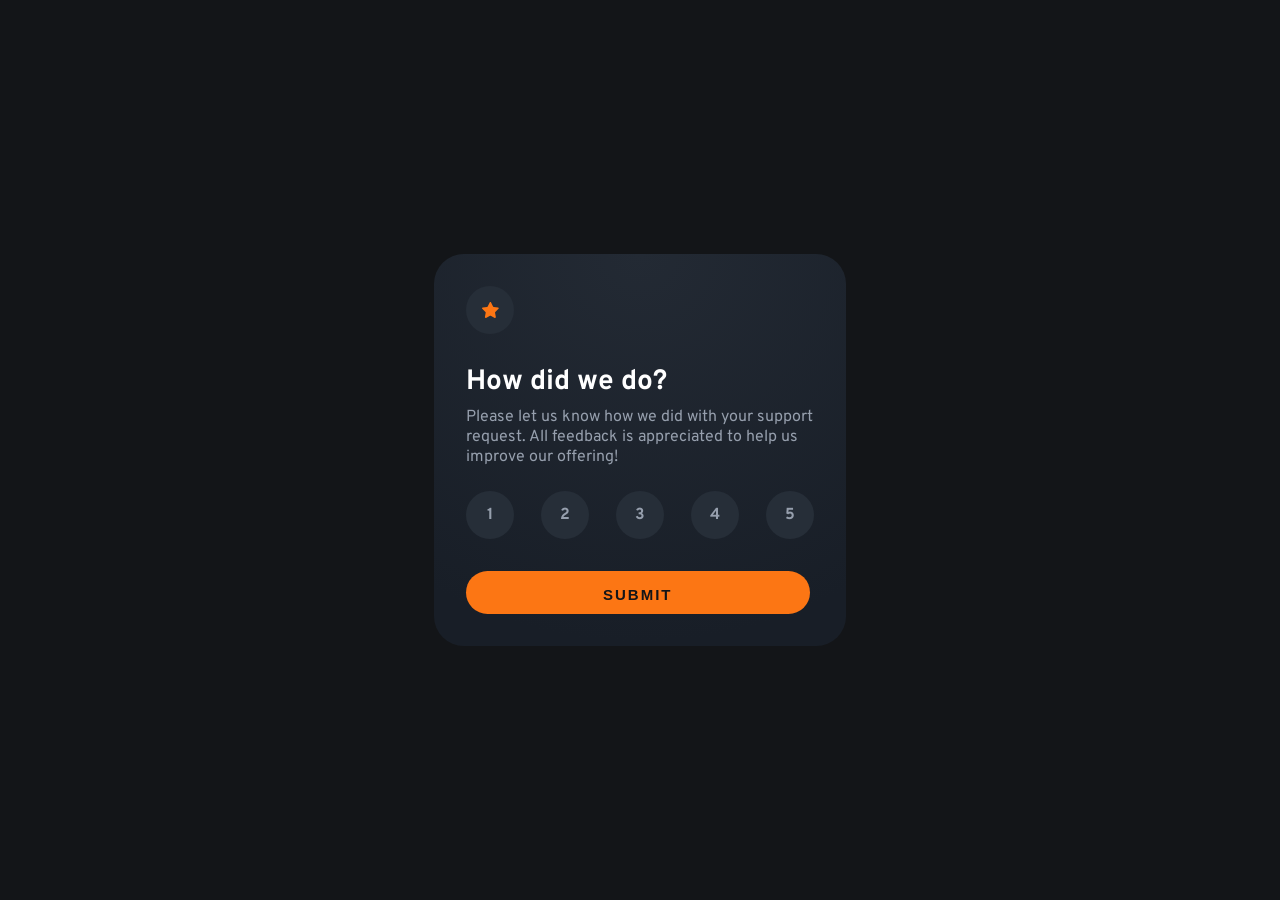
<file: index.html>
<!doctype html>
<html lang="en">
  <head>
    <meta charset="UTF-8" />
    <meta name="viewport" content="width=device-width, initial-scale=1.0" />
    <link rel="stylesheet" href="./style.css" />
    <title>Document</title>
  </head>
  <body>
    <div class="container">
      <div class="star"><img src="./images/star.svg" alt="star" /></div>

      <h2>How did we do?</h2>

      <p>
        Please let us know how we did with your support request. All feedback is appreciated to help
        us improve our offering!
      </p>

      <div class="numbers">
        <div class="circle">1</div>
        <div class="circle">2</div>
        <div class="circle">3</div>
        <div class="circle">4</div>
        <div class="circle">5</div>
      </div>

      <button>SUBMIT</button>
    </div>

    <script src="./script.js"></script>
  </body>
</html>
</file>
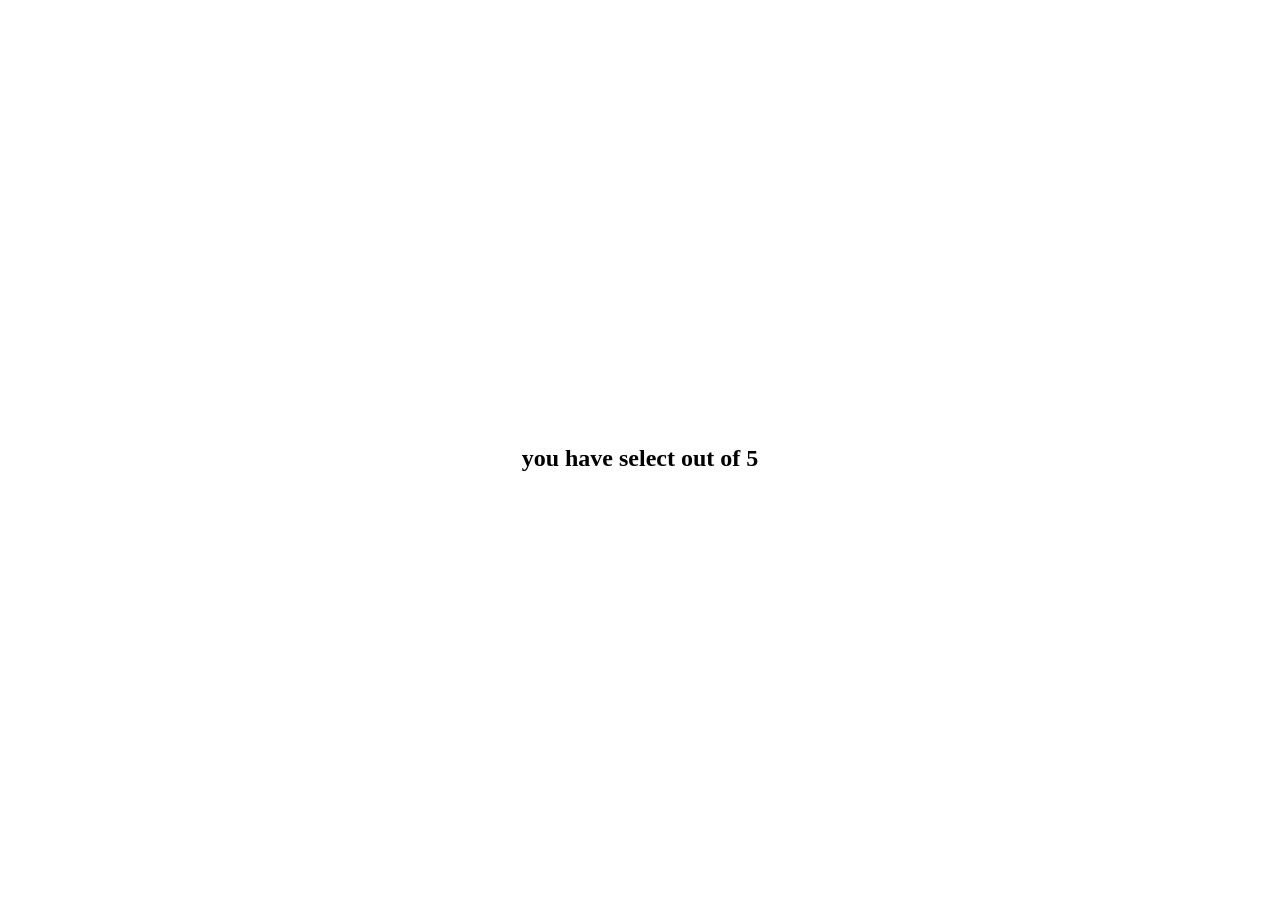
<file: result.html>
<!doctype html>
<html lang="en">
  <head>
    <meta charset="UTF-8" />
    <meta name="viewport" content="width=device-width, initial-scale=1.0" />
    <title>Document</title>

    <style>
      body {
        min-height: 100vh;
        display: flex;
        flex-direction: column;
        justify-content: center;
        align-items: center;
      }

      span {
        color: red;
      }
    </style>
  </head>
  <body>
    <h2>you have select <span></span> out of 5</h2>

    <script src="./result.js"></script>
  </body>
</html>
</file>
<file: style.css>
@import url("https://fonts.googleapis.com/css2?family=Overpass:ital,wght@0,100..900;1,100..900&display=swap");

* {
  margin: 0;
  padding: 0;
  box-sizing: border-box;
}

body {
  min-height: 100vh;
  display: flex;
  justify-content: center;
  align-items: center;
  background-color: #131518;
  font-family: "Overpass";
}

.container {
  width: 412px;
  padding: 32px;
  min-height: 100px;
  border-radius: 30px;
  background: var(
    --black-gradient,
    radial-gradient(98.96% 98.96% at 50% 0%, #232a34 0%, #181e27 100%)
  );
}

.circle {
  width: 48px;
  height: 48px;
  display: flex;
  justify-content: center;
  align-items: center;
  background-color: #262e38;
  border-radius: 50%;
}

.star {
  width: 48px;
  height: 48px;
  display: flex;
  justify-content: center;
  align-items: center;
  background-color: #262e38;
  border-radius: 50%;
}

h2 {
  font-size: 28px;
  color: white;
  margin-top: 30px;
}

p {
  font-size: 16px;
  color: #969fad;
  margin-top: 7px;
  margin-bottom: 24px;
}

.numbers {
  display: flex;
  justify-content: space-between;
  margin-bottom: 32px;

  .circle {
    color: #969fad;
    font-size: 16px;
    font-weight: 700;
    line-height: 24px;
    letter-spacing: 0.2px;
    text-align: center;
    cursor: pointer;
  }

  .circle:hover {
    background-color: #fc7614;
    color: #131518;
  }
}

button {
  color: #131518;
  font-size: 15px;
  font-weight: 700;
  letter-spacing: 2px;
  background-color: #fc7614;
  display: inline-block;
  border-radius: 22.5px;
  border: none;
  padding: 15px 137px 11px 137px;
  cursor: pointer;
}

.selected {
  background-color: white;
  color: #262e38 !important;
}
</file>
